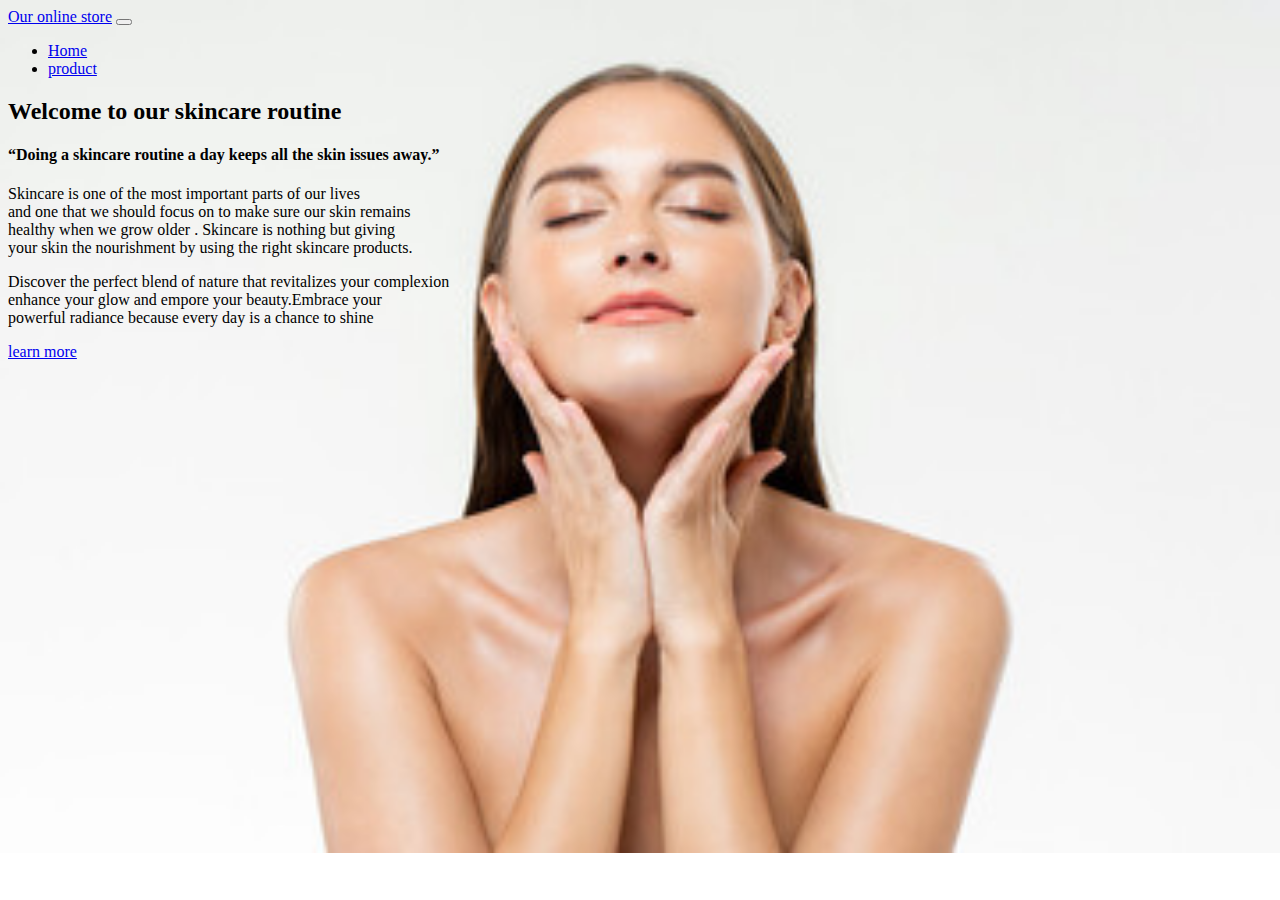
<file: index.html>
<!DOCTYPE html>
<html lang="en">
<head>
    <meta charset="UTF-8">
    <meta name="viewport" content="width=device-width, initial-scale=1.0">
    <title>online store</title>
    <link rel="stylesheet" href="app.css">
    <link href="https://cdn.jsdelivr.net/npm/bootstrap@5.0.2/dist/css/bootstrap.min.css" rel="stylesheet" integrity="sha384-EVSTQN3/azprG1Anm3QDgpJLIm9Nao0Yz1ztcQTwFspd3yD65VohhpuuCOmLASjC" 
    crossorigin="anonymous">
</head>
<body>
    <script src="https://cdn.jsdelivr.net/npm/bootstrap@5.0.2/dist/js/bootstrap.bundle.min.js" integrity="sha384-MrcW6ZMFYlzcLA8Nl+NtUVF0sA7MsXsP1UyJoMp4YLEuNSfAP+JcXn/tWtIaxVXM" 
    crossorigin="anonymous"></script> 
    <!--navbar section-->
    <nav class="navbar navbar-expand-lg navbar-light bg-danger">
        <div class="container-fluid">
          <a class="navbar-brand" href="index.html">Our online store</a>
          <button class="navbar-toggler" type="button" data-bs-toggle="collapse" data-bs-target="#navbarNav" aria-controls="navbarNav" aria-expanded="false" aria-label="Toggle navigation">
            <span class="navbar-toggler-icon"></span>
          </button>
          <div class="collapse navbar-collapse" id="navbarNav">
            <ul class="navbar-nav ms-auto">
              <li class="nav-item">
                <a class="nav-link text-dark" href="index.html">Home</a>
              </li>
              <li class="nav-item">
                <a class="nav-link" href="product.html">product</a>
              </li>

            </ul>
          </div>
        </div>
      </nav>
      <!--the header section-->
<header>
  <div class="col-lg-0 col-md-6 col-sm-6">
    <h2 class="text-danger">Welcome to our skincare routine</h2>
    <h4 class=" header2 text-danger">“Doing a skincare routine a day keeps all the skin issues away.”
    </h4>
    <p class="fw-bold"> Skincare is one of the most important parts of our lives<br>
         and one that we should focus on to make sure our skin remains<br> healthy when we grow older
         . Skincare is nothing but giving<br> your skin the nourishment 
          by using the right skincare products.
        <br>
    </p>
    <p>Discover the perfect blend of nature that revitalizes your complexion<br>
    enhance your glow and empore your beauty.Embrace your<br> powerful radiance because every
        day is a chance to shine
    </p>
    <a href="nextpage.html" class="text-danger">learn more</a>
</header>


  </div>
</body>
</html>
</file>
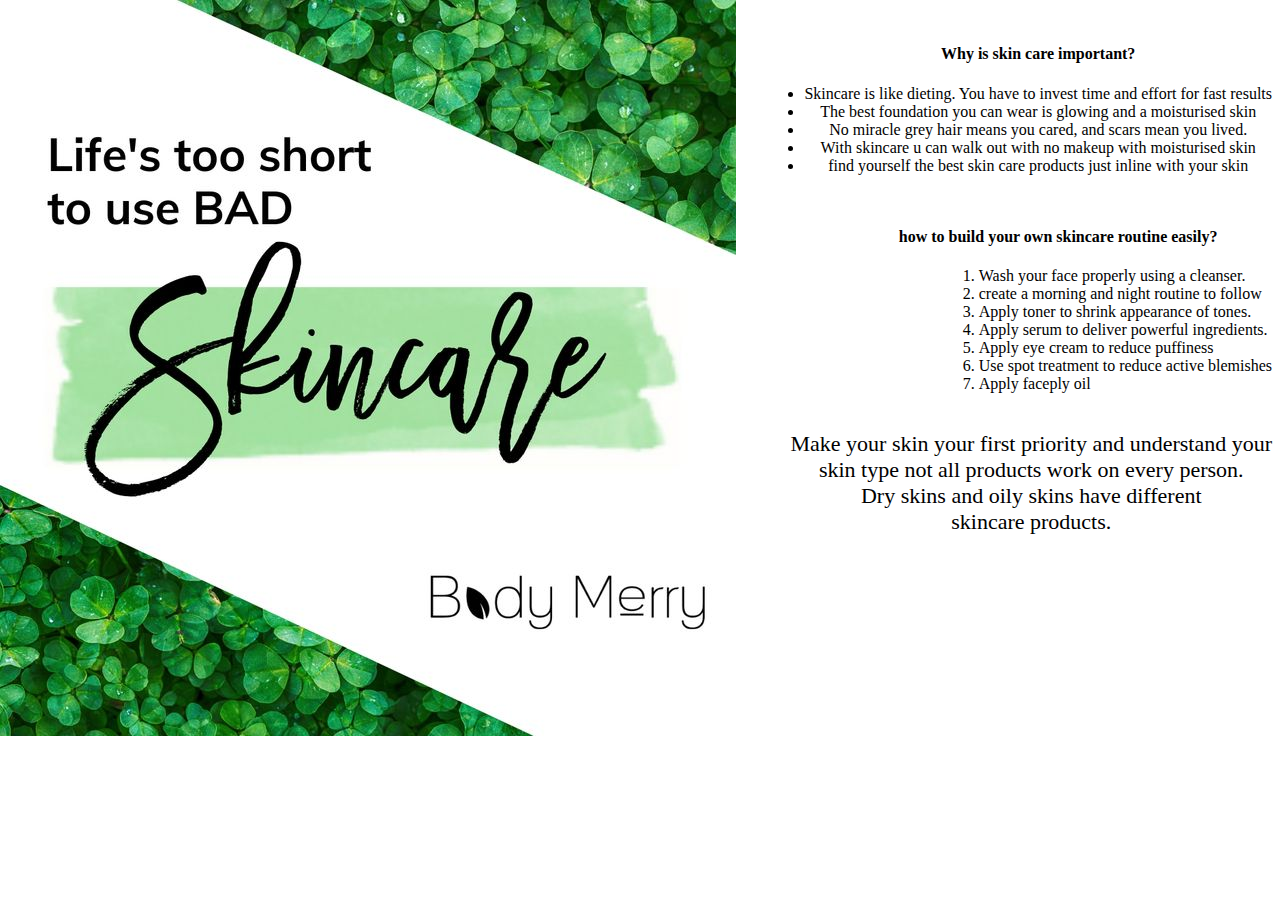
<file: nextpage.html>
<!DOCTYPE html>
<html lang="en">
<head>
    <meta charset="UTF-8">
    <meta name="viewport" content="width=device-width, initial-scale=1.0">
    <title>Document</title>
    <link rel="stylesheet" href="next.css">
    <link href="https://cdn.jsdelivr.net/npm/bootstrap@5.0.2/dist/css/bootstrap.min.css" rel="stylesheet" integrity="sha384-EVSTQN3/azprG1Anm3QDgpJLIm9Nao0Yz1ztcQTwFspd3yD65VohhpuuCOmLASjC" 
    crossorigin="anonymous">

</head>
<body>
    <script src="https://cdn.jsdelivr.net/npm/bootstrap@5.0.2/dist/js/bootstrap.bundle.min.js" integrity="sha384-MrcW6ZMFYlzcLA8Nl+NtUVF0sA7MsXsP1UyJoMp4YLEuNSfAP+JcXn/tWtIaxVXM" 
    crossorigin="anonymous"></script> 
    <!--the learnmore-->
<div class="cont1">
    <ul>
        <h4 class="text-white bg-success">Why is skin care important?</h4>
        <li>Skincare is like dieting. You have to invest time and effort for fast results
            </li>
        <li>The best foundation you can wear is glowing and a moisturised skin</li>
        <li> No miracle grey hair means you cared, and scars mean you lived.
        </li>
        <li>With skincare u can walk out with no makeup with moisturised skin </li>
        <li>find yourself the best skin care products just inline with your skin</li>
    </ul>
</div>
<div class="cont2">
    <ol>
        <h4 class="head4 text-white bg-success">how to build your own skincare routine easily?</h4>
        <li>Wash your face properly using a cleanser.</li> 
        <li> create a morning and night routine to follow</li>
        <li>Apply toner to shrink appearance of tones.</li>
       <li>Apply serum to deliver powerful ingredients. </li>
       <li> Apply eye cream to reduce puffiness</li>
      <li> Use spot treatment to reduce active blemishes</li>
       <li>Apply faceply  oil</li> 
        </ol>
</div>
<div class="cont3  text-success fw-bold ">
<p>Make your skin your first priority and understand your <br>skin
     type not all products work on every person.<br>Dry skins and oily skins have different<br> skincare
      products.


</p>
</div>
</body>
</html>
</file>
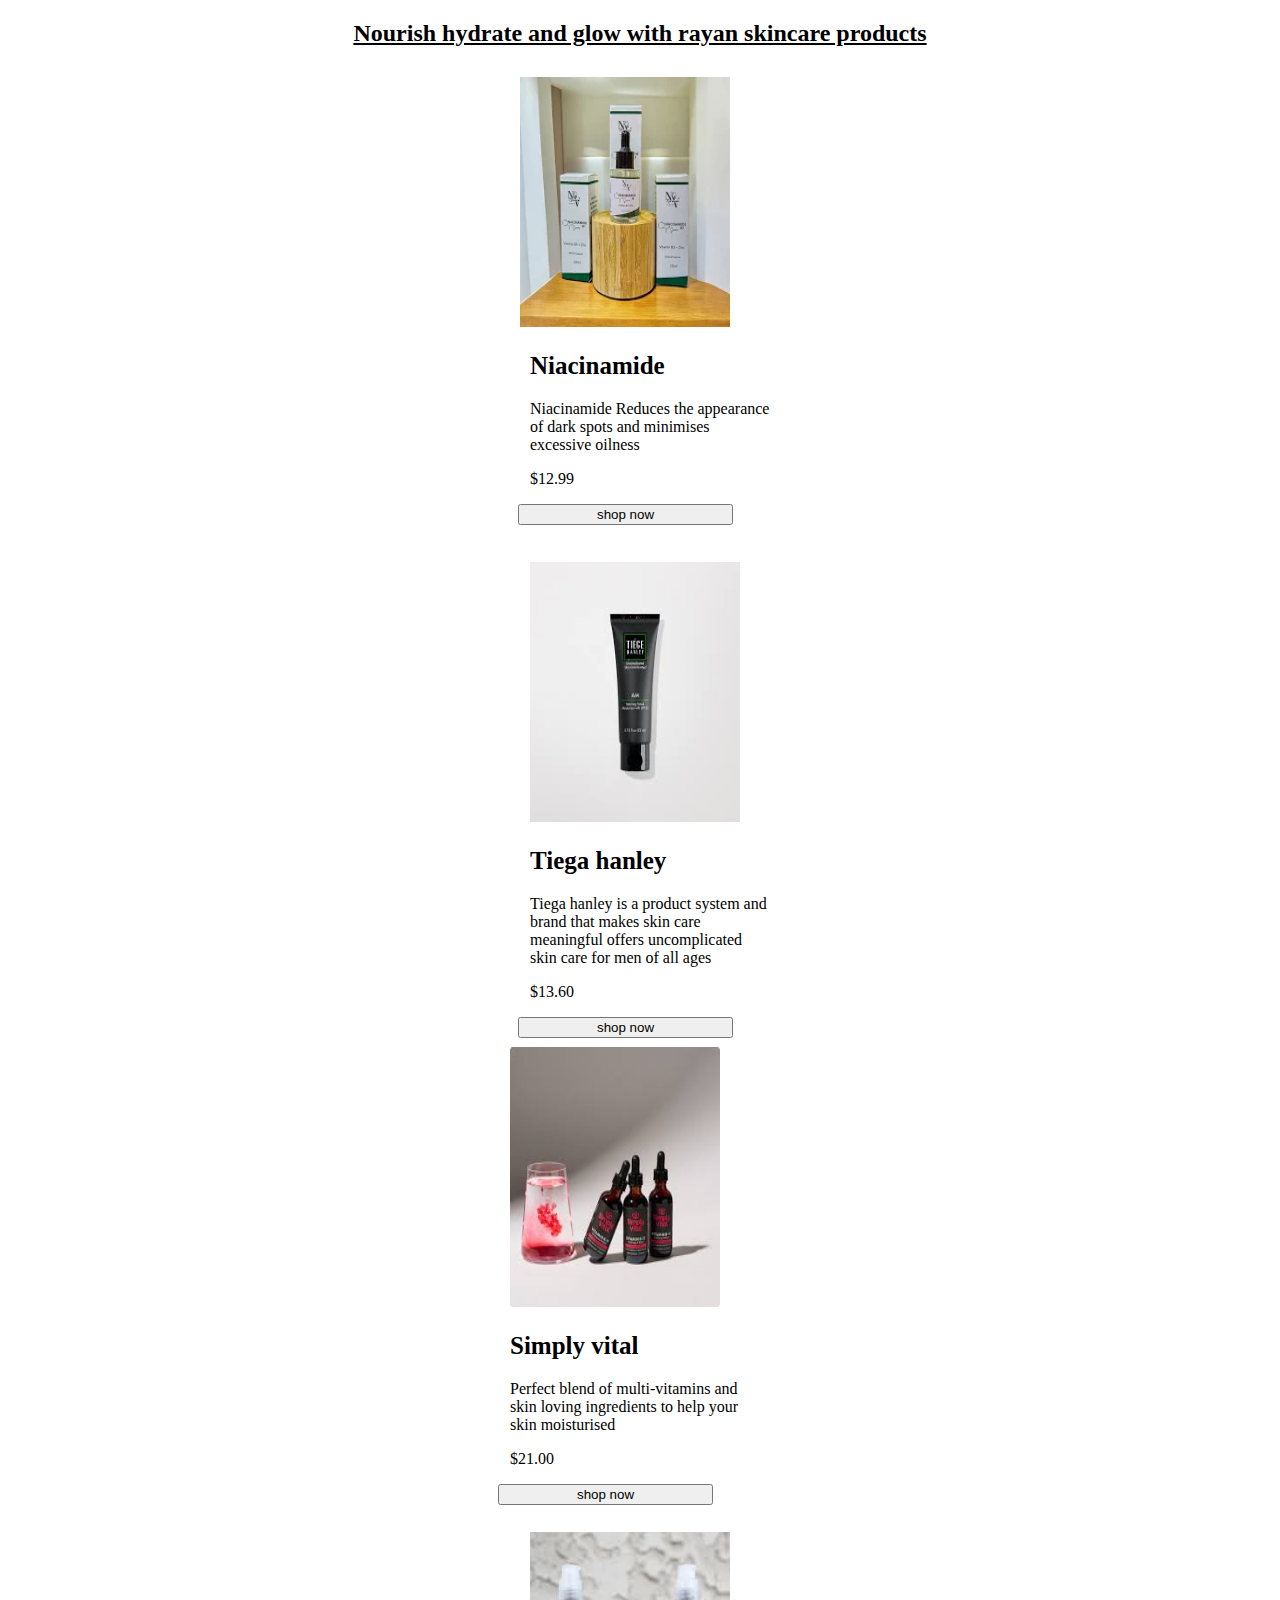
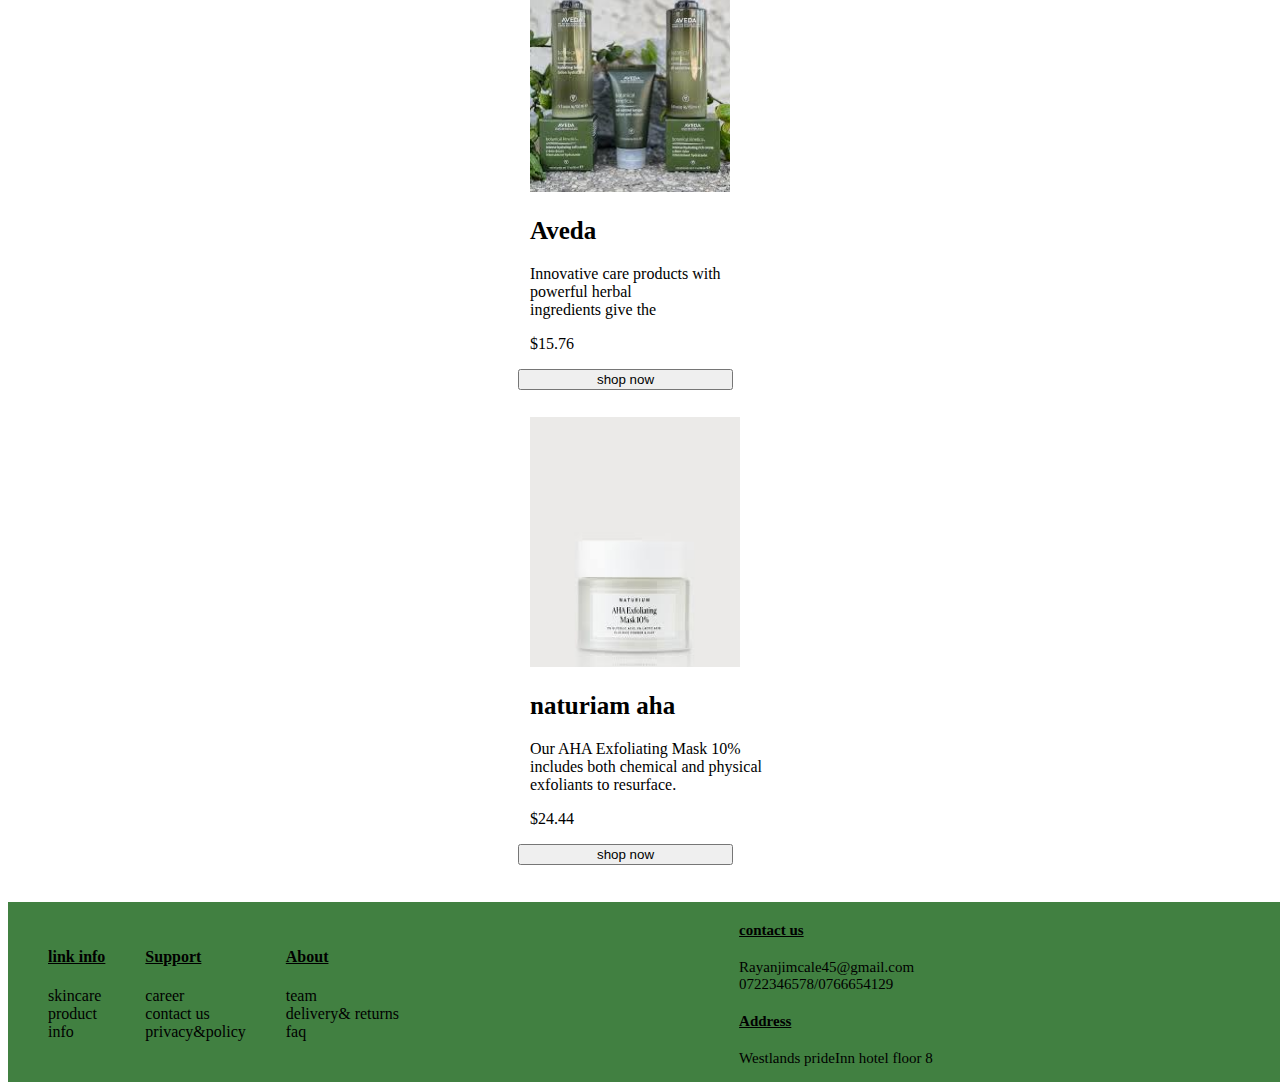
<file: product.html>
<!DOCTYPE html>
<html lang="en">
<head>
    <meta charset="UTF-8">
    <meta name="viewport" content="width=device-width, initial-scale=1.0">
    <title>Document</title>
    <link rel="stylesheet" href="product.css">
    <link href="https://cdn.jsdelivr.net/npm/bootstrap@5.0.2/dist/css/bootstrap.min.css" rel="stylesheet" integrity="sha384-EVSTQN3/azprG1Anm3QDgpJLIm9Nao0Yz1ztcQTwFspd3yD65VohhpuuCOmLASjC" 
    crossorigin="anonymous">

</head>
<body>
    <script src="https://cdn.jsdelivr.net/npm/bootstrap@5.0.2/dist/js/bootstrap.bundle.min.js" integrity="sha384-MrcW6ZMFYlzcLA8Nl+NtUVF0sA7MsXsP1UyJoMp4YLEuNSfAP+JcXn/tWtIaxVXM" 
    crossorigin="anonymous"></script> 
    <h2 class="heading fw-bold text-success">Nourish hydrate and glow with rayan skincare products</h2>
<!--big container that has every card-->
    <div class="big-cont mt-5">
      <!--first product-->
      <div class="row">
      <div class=" column col-lg-2 col-md-3 col-sm-6 mb-4">
        <div class="card">
          <img class="img1" src="images/niaci.webp">
           <div class="card2">
               <h2 class="card-name">Niacinamide</h2>
               <p class="card-describt">Niacinamide Reduces the appearance of dark spots and minimises
                   excessive oilness
               </p>
               <p>$12.99</p>
               <button class="btn bg-success" >shop now</button>

           </div>
       </div>

      </div>
      <div class=" column col-lg-2 col-md-3 col-sm-6 mb-4">
        <!--second product-->
        <div class="card">
          <img class="img2" src="images/tiega hnal.jfif">
          <div class="card2">
              <h2 class="card-name">Tiega hanley</h2>
              <p class="card-describt">Tiega hanley is a product system and brand that makes skin care meaningful 
                offers uncomplicated skin care for men of all ages
              </p>
              <p>$13.60</p>
              <button class="btn bg-success">shop now</button>
          </div>
      </div>
      </div>
      <div class=" coulmn col-lg-2 col-md-3 col-sm-6 mb-4">
        <!--third product-->
        <div class="card">
          <img class="img3" src="images/redvital.jfif" alt="third-product" >
          <div class="card2">
              <h2 class="card-name">Simply vital</h2>
              <p class="card-describt">Perfect blend of multi-vitamins and skin loving
                 ingredients to help  your skin moisturised</p>
                 <p>$21.00</p>
                 <button class="btn bg-success">shop now</button>
          </div>
      </div>

      </div>
      <div class=" column col-lg-2 col-md-3 col-sm-6 mb-4">
        <!--fourth product-->
        <div class="card">
          <img class="img4" src="images/avedddda.jfif" alt="fourth-product">
          <div class="card2">
              <h2 class="card-name">Aveda</h2>
              <p class="card-describt">Innovative care products with powerful herbal <br>ingredients give the 
              </p>
              <p>$15.76</p>
              <button class="btn bg-success">shop now</button>
          </div>
      </div>

      </div>
      <div class=" column col-lg-2 col-md-3 col-sm-8 mb-4">
        <!--fifth product-->
        <div class="card">
          <img class="img5" src="images/natuariam.jfif" alt="fifth -product">
          <div class="card2">
              <h2 class="card-name">naturiam aha</h2>
              <p class="card-describt">Our AHA Exfoliating Mask 10% includes both chemical
                  and physical  exfoliants to resurface.

                </p>
                 <p>$24.44</p>
                 <button class="btn bg-success">shop now</button>
          </div>
      </div>

      </div>
    

        </div>
      </div>
      
        

      
    

      </div>

    </div>
        <!--the footer part-->
        <footer>
          <div class="address">
            <div class="small-cont">
              <div >    
                   <ul>
                <h4 class="info2">link info</h4>
               <li class="info">skincare</li>
                <li class="info">product</li>
                <li class="info" >info</li>
              </ul>
      </div>
      <div>    
           <ul>
        <h4 class="info2" >Support</h4>
        <li class="info">career</li>
        <li class="info">contact us</li>
        <li class="info" class="info">privacy&policy</li>
      </ul>
    </div>
    <div>     
        <ul>
      <h4 class="info2" >About</h4>
      <li class="info">team</li>
      <li class="info" >delivery& returns</li>
      <li class="info">faq</li>
    </ul>
    </div>
    <div class="contact">       <ul>
      <h4 class="info2">contact us</h4>
      <li class="info">Rayanjimcale45@gmail.com</li>
      <li class="info">0722346578/0766654129</li>
      <h4 class="info2">Address</h4>
      <li class="info">Westlands prideInn hotel floor 8</li>
    
    </ul>
    </div>
    
  </footer>
</body>
</html>
</file>
<file: app.css>
body{
    background-image: url(images/lglow.jpg);
    background-repeat: no-repeat;
    background-size:cover;
}
.header2{
    font-size: 16px;
}
</file>
<file: next.css>
body{
    background-image: url(images/back.jpg);
    background-repeat: no-repeat;
    background-size:half;
}
.cont1{
    display: flex;
    justify-content: end;
    align-items: left;
    text-align: center;
}
h3{
    text-align: center;
    background-color: lightgreen;

}
.cont2{
    display: flex;
    justify-content:end;
    align-items: left;
    text-align: left;
    font-size: 16px;
    
    
}
.head4{
    margin-left: -80px;
}
.cont3{
    display: flex;
    justify-content:end;
    align-items: center;
    text-align: center;
    font-size: 22px;
}
</file>
<file: product.css>
.heading{
    text-align: center;
    text-decoration:underline;
}

.big-cont{
    display: flex;
    justify-content: center;
    align-items: center;

}
.column{
    margin-left: 20px;
    
}


.card{
    width: 240px;
    height: 485px;
     padding:0px 20px;

    
    
}
.card-name{
    font-size: 25px;
}
.img1{
    width:210px;
    height: 250px;
    margin-top: 10px;
    margin-left: -10px;

}
.img2{
    width:210px;
    height: 260px;

    margin-top: 10px;

}
.img3{
    width:210px;
    height: 260px;

    margin-top: 10px;

}

.img4{
    width:200px;
    height: 260px;
   margin-top: 10px;


}
.img5{
    
        width:210px;
        height: 250px;
        margin-top: 10px;
        
    
    
    
}
.btn{
    width: 215px;
    margin-left: -12px;
    margin-bottom: 6px;
    
}
.small-cont{
    display: flex;
    justify-content: flex-start;
    align-items: center;
    background-color:hsla(120, 98%, 17%, 0.749);
    margin-top: 10px;
    width:5000px;

}
.small-cont:hover{
    background-color:black;
    color: white;
}
.info2{
    text-decoration: underline;
}
.info{
    list-style: none;
}
.contact{
    margin-left: 300px;
    font-size: 15px;
}
</file>
